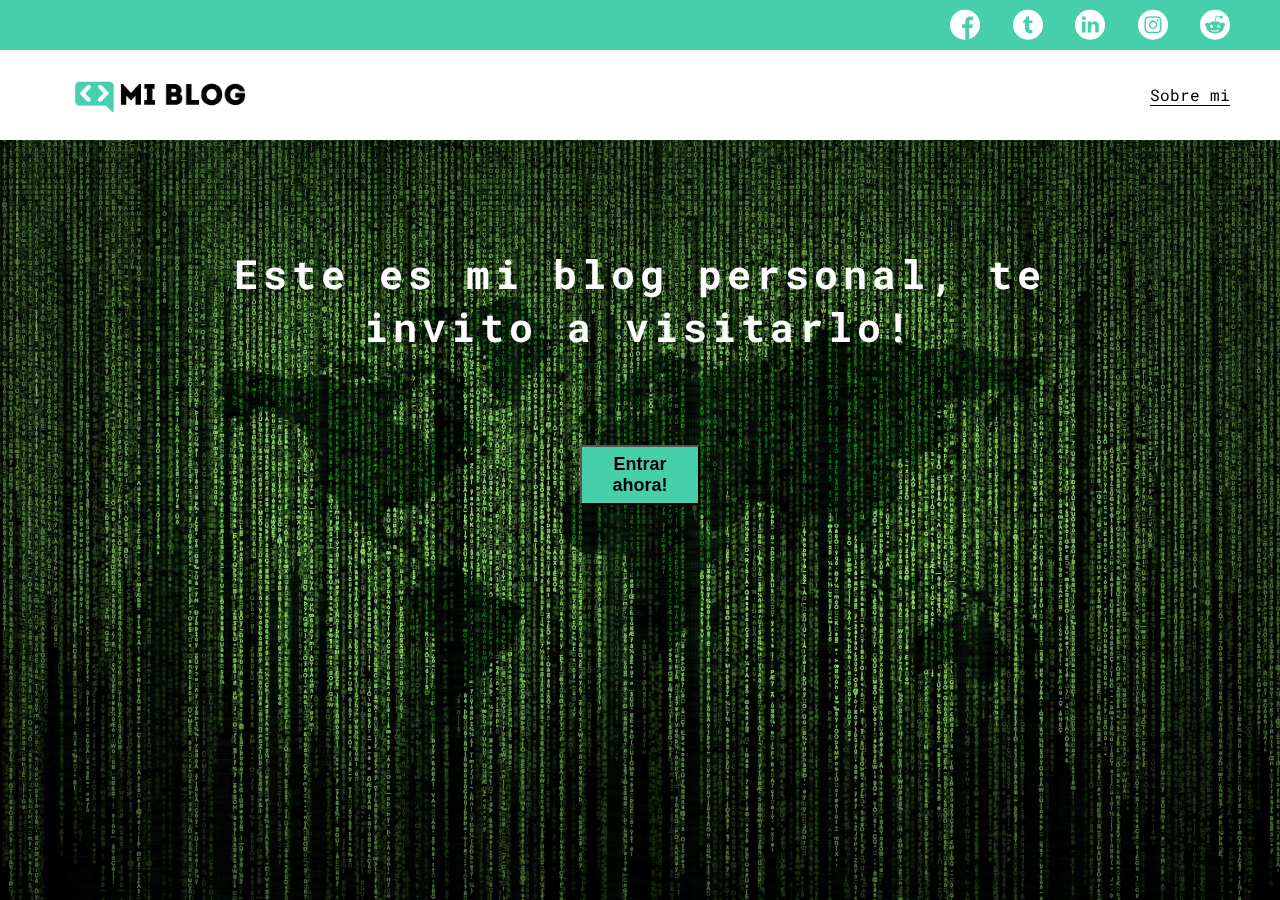
<file: index.html>
<!DOCTYPE html>
<html lang="en">
    <head>
        <meta charset="UTF-8" />
        <meta http-equiv="X-UA-Compatible" content="IE=edge" />
        <meta name="viewport" content="width=device-width, initial-scale=1.0" />
        <link rel="stylesheet" href="./css/styles.css" />
        <link rel="stylesheet" href="./css/font/flaticon.css" />
        <link rel="stylesheet" href="./css/media-queries.css" />
        <title>Mi Blog</title>
    </head>
    <body class="home-body">
        <header>
            <section class="header-icons-container">
                <div class="icons">
                    <a
                        href="https://www.facebook.com/carlitos.suppo/"
                        target="_blank"
                        ><span class="flaticon-001-facebook"></span
                    ></a>
                    <a href="https://twitter.com/chinosuppo" target="_blank"
                        ><span class="flaticon-002-twitter"></span
                    ></a>
                    <a
                        href="https://www.linkedin.com/in/carlos-suppo/"
                        target="_blank"
                        ><span class="flaticon-010-linkedin"></span
                    ></a>
                    <a href="https://www.instagram.com/chino.suppo/" target="_blank"
                        ><span class="flaticon-011-instagram"></span
                    ></a>
                    <a href="https://www.reddit.com/user/Suppo10" target="_blank"
                        ><span class="flaticon-015-reddit"></span
                    ></a>
                </div>
            </section>
            <nav>
                <section class="nav-logo-container">
                    <a href=""
                        ><img src="./assets/img/Logo-negro.png" alt="logo"
                    /></a>
                </section>
                <section class="profile-link">
                    <a href="perfil.html">Sobre mi</a>
                </section>
            </nav>
        </header>

        <main class="home-main">
            <section>
                <h1 class="home-main-text">
                    Este es mi blog personal, te invito a visitarlo!
                </h1>
                <button class="home-main-button">
                    <a href="blogs.html">Entrar ahora!</a>
                </button>
            </section>
        </main>
    </body>
</html>
</file>
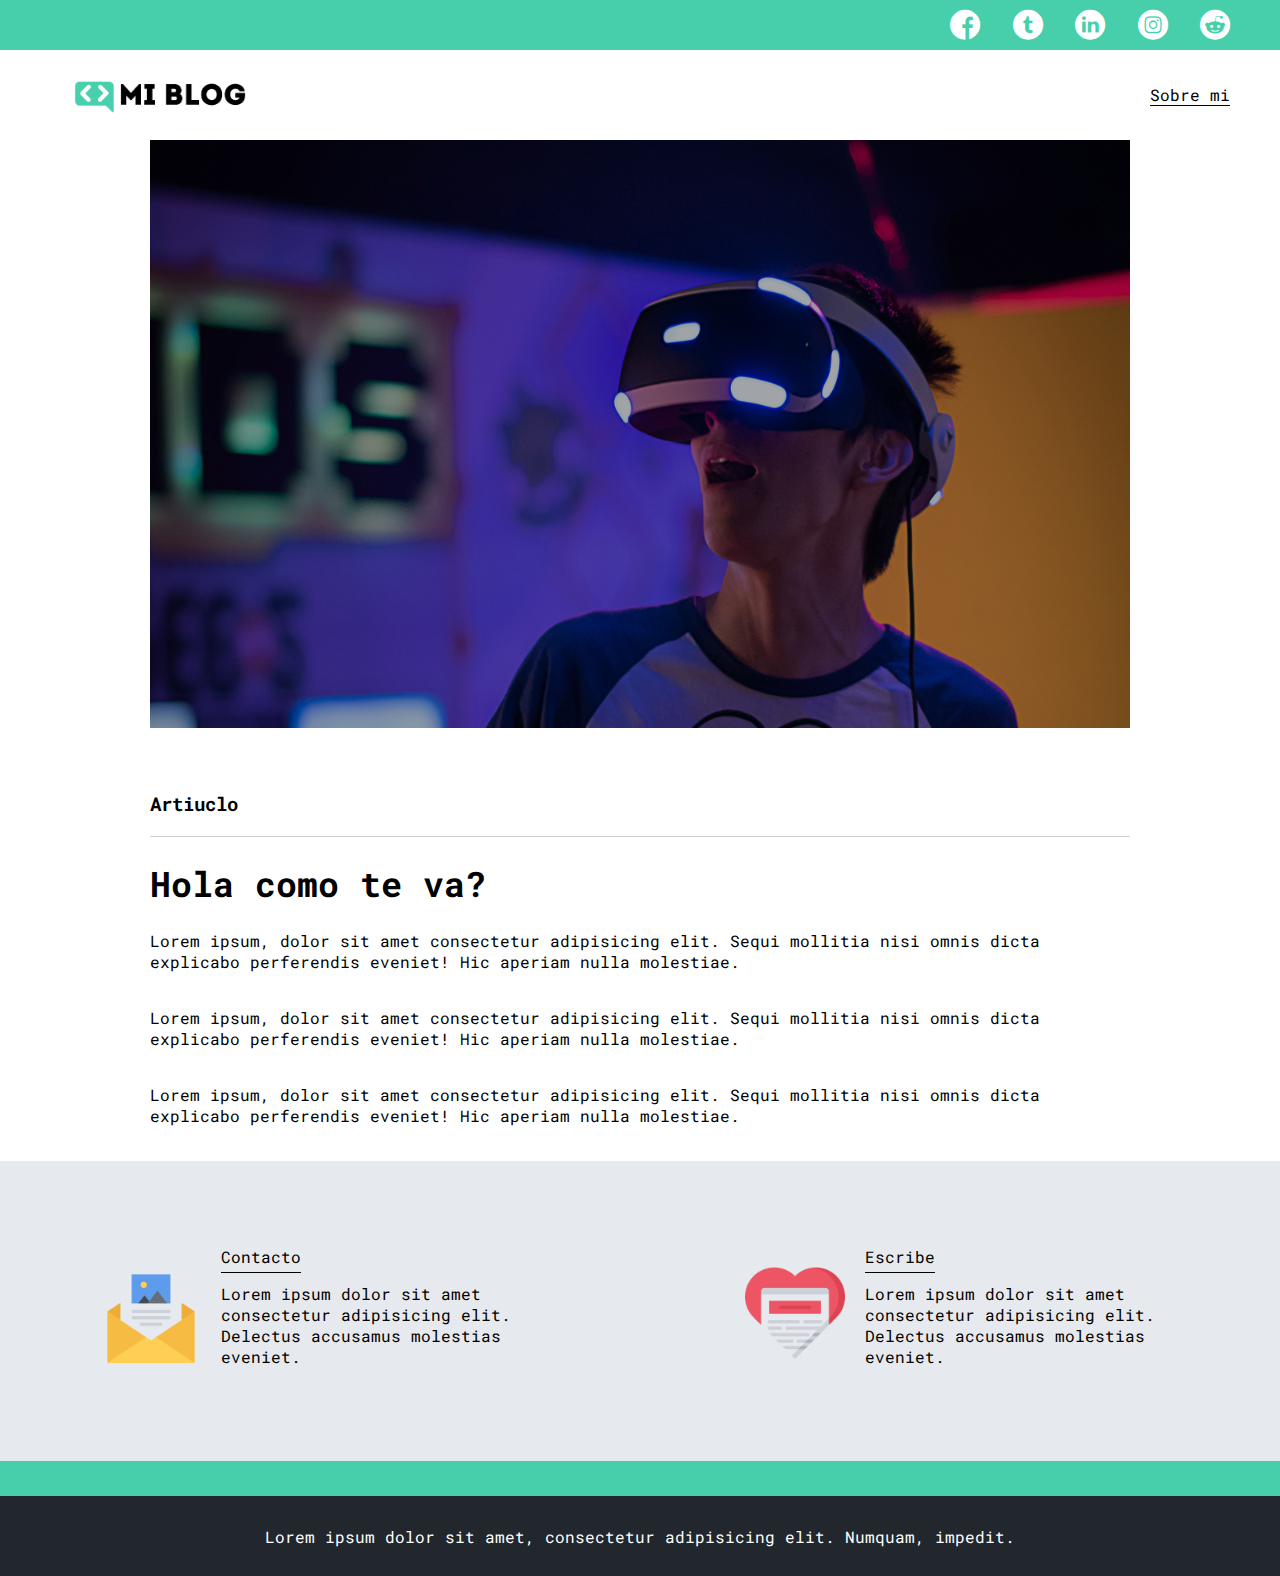
<file: blog.html>
<!DOCTYPE html>
<html lang="en">
    <head>
        <meta charset="UTF-8" />
        <meta http-equiv="X-UA-Compatible" content="IE=edge" />
        <meta name="viewport" content="width=device-width, initial-scale=1.0" />
        <link rel="stylesheet" href="./css/styles.css" />
        <link rel="stylesheet" href="./css/font/flaticon.css" />
        <link rel="stylesheet" href="./css/media-queries.css" />
        <title>Mi Blog</title>
    </head>
    <body>
        <header>
            <section class="header-icons-container">
                <div class="icons">
                    <a
                        href="https://www.facebook.com/carlitos.suppo/"
                        target="_blank"
                        ><span class="flaticon-001-facebook"></span
                    ></a>
                    <a href="https://twitter.com/chinosuppo" target="_blank"
                        ><span class="flaticon-002-twitter"></span
                    ></a>
                    <a
                        href="https://www.linkedin.com/in/carlos-suppo/"
                        target="_blank"
                        ><span class="flaticon-010-linkedin"></span
                    ></a>
                    <a href="https://www.instagram.com/chino.suppo/" target="_blank"
                        ><span class="flaticon-011-instagram"></span
                    ></a>
                    <a href="https://www.reddit.com/user/Suppo10" target="_blank"
                        ><span class="flaticon-015-reddit"></span
                    ></a>
                </div>
            </section>
            <nav>
                <section class="nav-logo-container">
                    <a href=""
                        ><img src="./assets/img/Logo-negro.png" alt="logo"
                    /></a>
                </section>
                <section class="profile-link">
                    <a href="perfil.html">Sobre mi</a>
                </section>
            </nav>
        </header>

        <main>
            <section class="blogpost-img-container grid-container">
                <img src="./assets/img/post-1.png" alt="" />
            </section>
            <section class="blogpost-main-container">
                <div class="grid-container">
                    <h3>Artiuclo</h3>
                    <article>
                        <h1>Hola como te va?</h1>
                        <p>
                            Lorem ipsum, dolor sit amet consectetur adipisicing elit.
                            Sequi mollitia nisi omnis dicta explicabo perferendis
                            eveniet! Hic aperiam nulla molestiae.
                        </p>
                        <p>
                            Lorem ipsum, dolor sit amet consectetur adipisicing elit.
                            Sequi mollitia nisi omnis dicta explicabo perferendis
                            eveniet! Hic aperiam nulla molestiae.
                        </p>
                        <p>
                            Lorem ipsum, dolor sit amet consectetur adipisicing elit.
                            Sequi mollitia nisi omnis dicta explicabo perferendis
                            eveniet! Hic aperiam nulla molestiae.
                        </p>
                    </article>
                </div>
            </section>
            <section class="contact-main-container">
                <div>
                    <img src="./assets/img/013-newsletter.png" alt="" />
                    <div class="contact-left">
                        <a href="">Contacto</a>
                        <p>
                            Lorem ipsum dolor sit amet consectetur adipisicing elit.
                            Delectus accusamus molestias eveniet.
                        </p>
                    </div>
                </div>
                <div>
                    <img src="./assets/img/006-like.png" alt="" />
                    <div class="contact-right">
                        <a href="">Escribe</a>
                        <p>
                            Lorem ipsum dolor sit amet consectetur adipisicing elit.
                            Delectus accusamus molestias eveniet.
                        </p>
                    </div>
                </div>
            </section>
        </main>

        <footer>
            <p>
                Lorem ipsum dolor sit amet, consectetur adipisicing elit. Numquam,
                impedit.
            </p>
        </footer>
    </body>
</html>
</file>
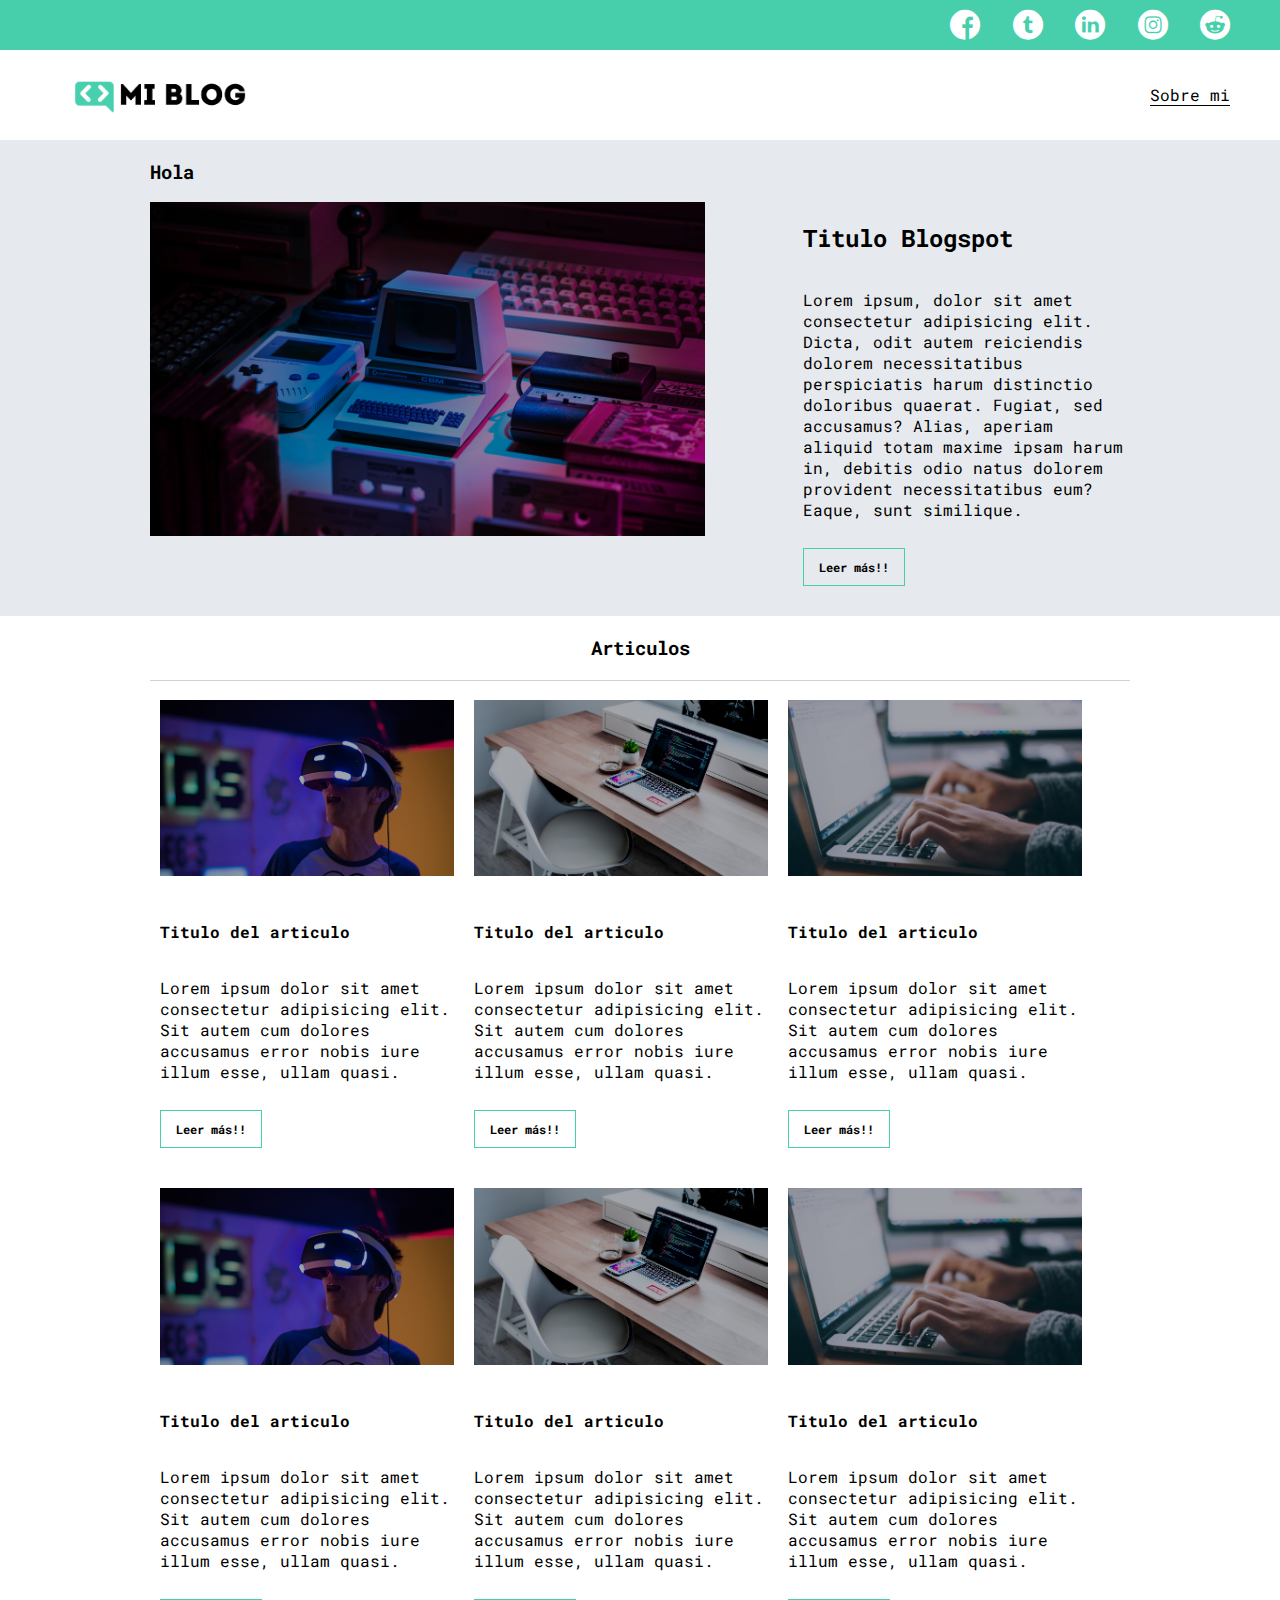
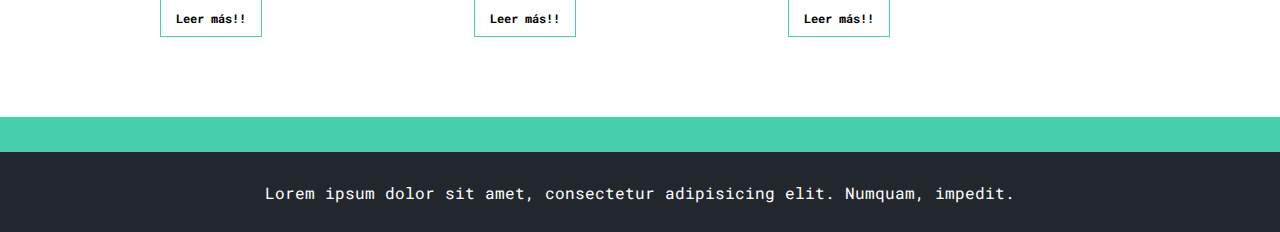
<file: blogs.html>
<!DOCTYPE html>
<html lang="en">
    <head>
        <meta charset="UTF-8" />
        <meta http-equiv="X-UA-Compatible" content="IE=edge" />
        <meta name="viewport" content="width=device-width, initial-scale=1.0" />
        <link rel="stylesheet" href="./css/styles.css" />
        <link rel="stylesheet" href="./css/font/flaticon.css" />
        <link rel="stylesheet" href="./css/media-queries.css" />
        <title>Mi Blog</title>
    </head>
    <body>
        <header>
            <section class="header-icons-container">
                <div class="icons">
                    <a
                        href="https://www.facebook.com/carlitos.suppo/"
                        target="_blank"
                        ><span class="flaticon-001-facebook"></span
                    ></a>
                    <a href="https://twitter.com/chinosuppo" target="_blank"
                        ><span class="flaticon-002-twitter"></span
                    ></a>
                    <a
                        href="https://www.linkedin.com/in/carlos-suppo/"
                        target="_blank"
                        ><span class="flaticon-010-linkedin"></span
                    ></a>
                    <a href="https://www.instagram.com/chino.suppo/" target="_blank"
                        ><span class="flaticon-011-instagram"></span
                    ></a>
                    <a href="https://www.reddit.com/user/Suppo10" target="_blank"
                        ><span class="flaticon-015-reddit"></span
                    ></a>
                </div>
            </section>
            <nav>
                <section class="nav-logo-container">
                    <a href=""
                        ><img src="./assets/img/Logo-negro.png" alt="logo"
                    /></a>
                </section>
                <section class="profile-link">
                    <a href="perfil.html">Sobre mi</a>
                </section>
            </nav>
        </header>

        <main class="blogs-main">
            <section class="blogs-news-container">
                <div class="blogs-main-new grid-container">
                    <h3>Hola</h3>
                    <div class="blogs-news-img-container">
                        <img src="./assets/img/main-news-img.png" alt="" />
                    </div>
                    <div class="blogs-news-info-container">
                        <h2>Titulo Blogspot</h2>
                        <p>
                            Lorem ipsum, dolor sit amet consectetur adipisicing elit.
                            Dicta, odit autem reiciendis dolorem necessitatibus
                            perspiciatis harum distinctio doloribus quaerat. Fugiat,
                            sed accusamus? Alias, aperiam aliquid totam maxime ipsam
                            harum in, debitis odio natus dolorem provident
                            necessitatibus eum? Eaque, sunt similique.
                        </p>
                        <a href="" class="blogs-button">Leer más!!</a>
                    </div>
                </div>
            </section>
            <section class="blogs-posts-container">
                <div class="grid-container">
                    <h3>Articulos</h3>
                    <article class="post-container">
                        <img src="./assets/img/post-1.png" alt="" />
                        <h4>Titulo del articulo</h4>
                        <p>
                            Lorem ipsum dolor sit amet consectetur adipisicing elit.
                            Sit autem cum dolores accusamus error nobis iure illum
                            esse, ullam quasi.
                        </p>
                        <a href="" class="blogs-button">Leer más!!</a>
                    </article>

                    <article class="post-container">
                        <img src="./assets/img/post-2.png" alt="" />
                        <h4>Titulo del articulo</h4>
                        <p>
                            Lorem ipsum dolor sit amet consectetur adipisicing elit.
                            Sit autem cum dolores accusamus error nobis iure illum
                            esse, ullam quasi.
                        </p>
                        <a href="" class="blogs-button">Leer más!!</a>
                    </article>

                    <article class="post-container">
                        <img src="./assets/img/post-3.png" alt="" />
                        <h4>Titulo del articulo</h4>
                        <p>
                            Lorem ipsum dolor sit amet consectetur adipisicing elit.
                            Sit autem cum dolores accusamus error nobis iure illum
                            esse, ullam quasi.
                        </p>
                        <a href="" class="blogs-button">Leer más!!</a>
                    </article>

                    <article class="post-container">
                        <img src="./assets/img/post-1.png" alt="" />
                        <h4>Titulo del articulo</h4>
                        <p>
                            Lorem ipsum dolor sit amet consectetur adipisicing elit.
                            Sit autem cum dolores accusamus error nobis iure illum
                            esse, ullam quasi.
                        </p>
                        <a href="" class="blogs-button">Leer más!!</a>
                    </article>

                    <article class="post-container">
                        <img src="./assets/img/post-2.png" alt="" />
                        <h4>Titulo del articulo</h4>
                        <p>
                            Lorem ipsum dolor sit amet consectetur adipisicing elit.
                            Sit autem cum dolores accusamus error nobis iure illum
                            esse, ullam quasi.
                        </p>
                        <a href="" class="blogs-button">Leer más!!</a>
                    </article>

                    <article class="post-container">
                        <img src="./assets/img/post-3.png" alt="" />
                        <h4>Titulo del articulo</h4>
                        <p>
                            Lorem ipsum dolor sit amet consectetur adipisicing elit.
                            Sit autem cum dolores accusamus error nobis iure illum
                            esse, ullam quasi.
                        </p>
                        <a href="" class="blogs-button">Leer más!!</a>
                    </article>
                </div>
            </section>
        </main>

        <footer>
            <p>
                Lorem ipsum dolor sit amet, consectetur adipisicing elit. Numquam,
                impedit.
            </p>
        </footer>
    </body>
</html>
</file>
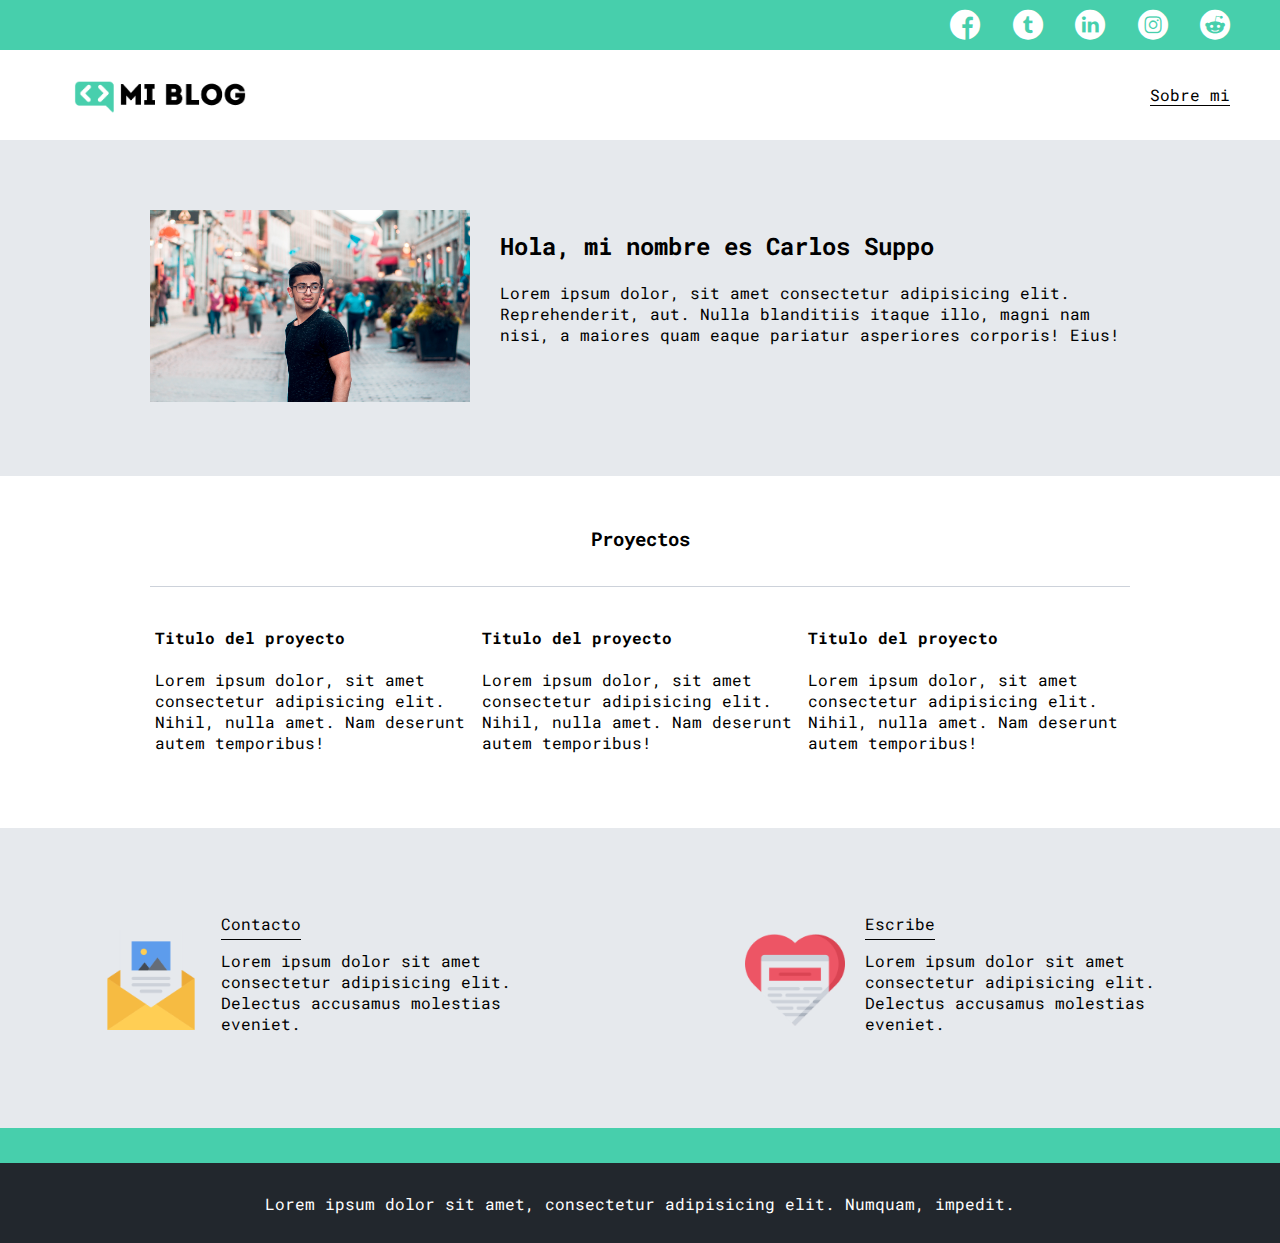
<file: perfil.html>
<!DOCTYPE html>
<html lang="en">
    <head>
        <meta charset="UTF-8" />
        <meta http-equiv="X-UA-Compatible" content="IE=edge" />
        <meta name="viewport" content="width=device-width, initial-scale=1.0" />
        <link rel="stylesheet" href="./css/styles.css" />
        <link rel="stylesheet" href="./css/font/flaticon.css" />
        <link rel="stylesheet" href="./css/media-queries.css" />
        <title>Mi Blog</title>
    </head>
    <body>
        <header>
            <section class="header-icons-container">
                <div class="icons">
                    <a
                        href="https://www.facebook.com/carlitos.suppo/"
                        target="_blank"
                        ><span class="flaticon-001-facebook"></span
                    ></a>
                    <a href="https://twitter.com/chinosuppo" target="_blank"
                        ><span class="flaticon-002-twitter"></span
                    ></a>
                    <a
                        href="https://www.linkedin.com/in/carlos-suppo/"
                        target="_blank"
                        ><span class="flaticon-010-linkedin"></span
                    ></a>
                    <a href="https://www.instagram.com/chino.suppo/" target="_blank"
                        ><span class="flaticon-011-instagram"></span
                    ></a>
                    <a href="https://www.reddit.com/user/Suppo10" target="_blank"
                        ><span class="flaticon-015-reddit"></span
                    ></a>
                </div>
            </section>
            <nav>
                <section class="nav-logo-container">
                    <a href=""
                        ><img src="./assets/img/Logo-negro.png" alt="logo"
                    /></a>
                </section>
                <section class="profile-link">
                    <a href="perfil.html">Sobre mi</a>
                </section>
            </nav>
        </header>

        <main>
            <section class="profile-main-container">
                <div class="grid-container profile-container">
                    <div>
                        <img src="./assets/img/profile-pic.jpg" alt="" />
                    </div>
                    <div>
                        <h2>Hola, mi nombre es Carlos Suppo</h2>
                        <p>
                            Lorem ipsum dolor, sit amet consectetur adipisicing elit.
                            Reprehenderit, aut. Nulla blanditiis itaque illo, magni
                            nam nisi, a maiores quam eaque pariatur asperiores
                            corporis! Eius!
                        </p>
                    </div>
                </div>
            </section>
            <section class="profile-main-proyects">
                <div class="grid-container">
                    <h3>Proyectos</h3>
                    <div class="proyects-main-container">
                        <article class="proyects-container">
                            <h4>Titulo del proyecto</h4>
                            <p>
                                Lorem ipsum dolor, sit amet consectetur adipisicing
                                elit. Nihil, nulla amet. Nam deserunt autem
                                temporibus!
                            </p>
                        </article>
                        <article class="proyects-container">
                            <h4>Titulo del proyecto</h4>
                            <p>
                                Lorem ipsum dolor, sit amet consectetur adipisicing
                                elit. Nihil, nulla amet. Nam deserunt autem
                                temporibus!
                            </p>
                        </article>
                        <article class="proyects-container">
                            <h4>Titulo del proyecto</h4>
                            <p>
                                Lorem ipsum dolor, sit amet consectetur adipisicing
                                elit. Nihil, nulla amet. Nam deserunt autem
                                temporibus!
                            </p>
                        </article>
                    </div>
                </div>
            </section>
            <section class="contact-main-container">
                <div>
                    <img src="./assets/img/013-newsletter.png" alt="" />
                    <div class="contact-left">
                        <a href="">Contacto</a>
                        <p>
                            Lorem ipsum dolor sit amet consectetur adipisicing elit.
                            Delectus accusamus molestias eveniet.
                        </p>
                    </div>
                </div>
                <div>
                    <img src="./assets/img/006-like.png" alt="" />
                    <div class="contact-right">
                        <a href="">Escribe</a>
                        <p>
                            Lorem ipsum dolor sit amet consectetur adipisicing elit.
                            Delectus accusamus molestias eveniet.
                        </p>
                    </div>
                </div>
            </section>
        </main>

        <footer>
            <p>
                Lorem ipsum dolor sit amet, consectetur adipisicing elit. Numquam,
                impedit.
            </p>
        </footer>
    </body>
</html>
</file>
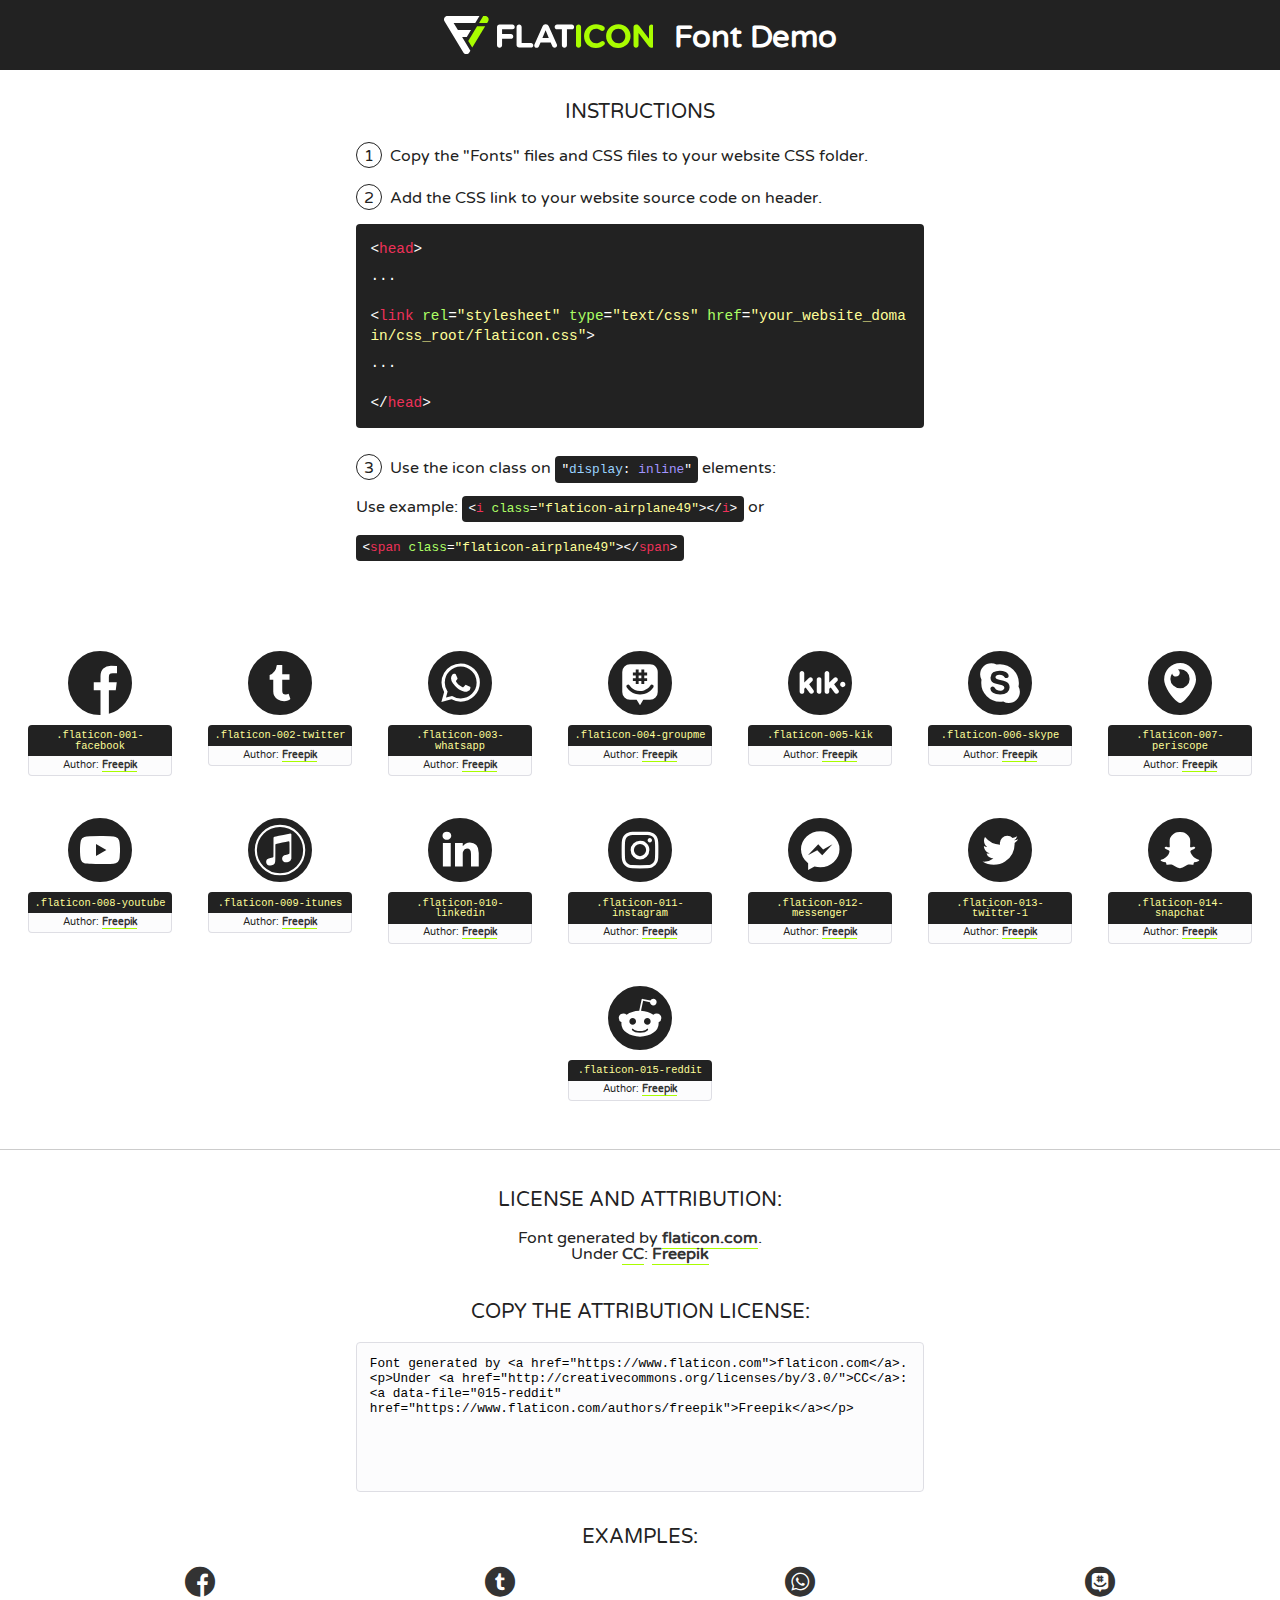
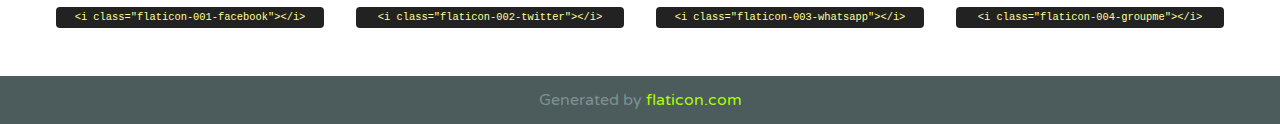
<file: css/font/flaticon.html>
<!DOCTYPE html>
<!--
  Flaticon icon font: Flaticon
  Creation date: 20/12/2018 09:27
-->
<html>
<!DOCTYPE html>
<html>

<head>
    <title>Flaticon WebFont</title>
    <link href="http://fonts.googleapis.com/css?family=Varela+Round" rel="stylesheet" type="text/css" />
    <link rel="stylesheet" type="text/css" href="flaticon.css">
    <meta charset="UTF-8">
    <style>
    html, body, div, span, applet, object, iframe,
    h1, h2, h3, h4, h5, h6, p, blockquote, pre,
    a, abbr, acronym, address, big, cite, code,
    del, dfn, em, img, ins, kbd, q, s, samp,
    small, strike, strong, sub, sup, tt, var,
    b, u, i, center,
    dl, dt, dd, ol, ul, li,
    fieldset, form, label, legend,
    table, caption, tbody, tfoot, thead, tr, th, td,
    article, aside, canvas, details, embed, 
    figure, figcaption, footer, header, hgroup, 
    menu, nav, output, ruby, section, summary,
    time, mark, audio, video {
        margin: 0;
        padding: 0;
        border: 0;
        font-size: 100%;
        font: inherit;
        vertical-align: baseline;
    }
    /* HTML5 display-role reset for older browsers */
    article, aside, details, figcaption, figure, 
    footer, header, hgroup, menu, nav, section {
        display: block;
    }
    body {
        line-height: 1;
    }
    ol, ul {
        list-style: none;
    }
    blockquote, q {
        quotes: none;
    }
    blockquote:before, blockquote:after,
    q:before, q:after {
        content: '';
        content: none;
    }
    table {
        border-collapse: collapse;
        border-spacing: 0;
    }
    body {
        font-family: 'Varela Round', Helvetica, Arial, sans-serif;
        font-size: 16px;
        color: #222;
    }
    a {
        color: #333;
        border-bottom: 1px solid #a9fd00;
        font-weight: bold;
        text-decoration: none;
    }
    * {
        -moz-box-sizing: border-box;
        -webkit-box-sizing: border-box;
        box-sizing: border-box;
        margin: 0;
        padding: 0;
    }
    [class^="flaticon-"]:before, [class*=" flaticon-"]:before, [class^="flaticon-"]:after, [class*=" flaticon-"]:after {
        font-family: Flaticon;
        font-size: 30px;
        font-style: normal;
        margin-left: 20px;
        color: #333;
    }
    .wrapper {
        max-width: 600px;
        margin: auto;
        padding: 0 1em;
    }
    .title {
        font-size: 1.25em;
        text-align: center;
        margin-bottom: 1em;
        text-transform: uppercase;
    }
    header {
        text-align: center;
        background-color: #222;
        color: #fff;
        padding: 1em;
    }
    header .logo {
        width: 210px;
        height: 38px;
        display: inline-block;
        vertical-align: middle;
        margin-right: 1em;
        border: none;
    }
    header strong {
        font-size: 1.95em;
        font-weight: bold;
        vertical-align: middle;
        margin-top: 5px;
        display: inline-block;
    }
    .demo {
        margin: 2em auto;
        line-height: 1.25em;
    }
    .demo ul li {
        margin-bottom: 1em;
    }
    .demo ul li .num {
        color: #222;
        border-radius: 20px;
        display: inline-block;
        width: 26px;
        padding: 3px;
        height: 26px;
        text-align: center;
        margin-right: 0.5em;
        border: 1px solid #222;
    }
    .demo ul li code {
        background-color: #222;
        border-radius: 4px;
        padding: 0.25em 0.5em;
        display: inline-block;
        color: #fff;
        font-family: Consolas,Monaco,Lucida Console,Liberation Mono,DejaVu Sans Mono,Bitstream Vera Sans Mono,Courier New, monospace;
        font-weight: lighter;
        margin-top: 1em;
        font-size: 0.8em;
        word-break: break-all;
    }
    .demo ul li code.big {
        padding: 1em;
        font-size: 0.9em;
    }
    .demo ul li code .red {
        color: #EF3159;
    }
    .demo ul li code .green {
        color: #ACFF65;
    }
    .demo ul li code .yellow {
        color: #FFFF99;
    }
    .demo ul li code .blue {
        color: #99D3FF;
    }
    .demo ul li code .purple {
        color: #A295FF;
    }
    .demo ul li code .dots {
        margin-top: 0.5em;
        display: block;
    }
    #glyphs {
        border-bottom: 1px solid #ccc;
        padding: 2em 0;
        text-align: center;
    }
    .glyph {
        display: inline-block;
        width: 9em;
        margin: 1em;
        text-align: center;
        vertical-align: top;
        background: #FFF;
    }
    .glyph .glyph-icon {
        padding: 10px;
        display: block;
        font-family:"Flaticon";
        font-size: 64px;
        line-height: 1;
    }
    .glyph .glyph-icon:before {
        font-size: 64px;
        color: #222;
        margin-left: 0;
    }
    .class-name {
        font-size: 0.65em;
        background-color: #222;
        color: #fff;
        border-radius: 4px 4px 0 0;
        padding: 0.5em;
        color: #FFFF99;
        font-family: Consolas,Monaco,Lucida Console,Liberation Mono,DejaVu Sans Mono,Bitstream Vera Sans Mono,Courier New, monospace;
    }
    .author-name {
        font-size: 0.6em;
        background-color: #fcfcfd;
        border: 1px solid #DEDEE4;
        border-top: 0;
        border-radius: 0 0 4px 4px;
        padding: 0.5em;
    }
    .class-name:last-child {
        font-size: 10px;
        color:#888;
    }
    .class-name:last-child a {
        font-size: 10px;
        color:#555;
    }
    .class-name:last-child a:hover {
        color:#a9fd00;
    }
    .glyph > input {
        display: block;
        width: 100px;
        margin: 5px auto;
        text-align: center;
        font-size: 12px;
        cursor: text;
    }
    .glyph > input.icon-input {
        font-family:"Flaticon";
        font-size: 16px;
        margin-bottom: 10px;
    }
    .attribution .title {
        margin-top: 2em;
    }
    .attribution textarea {
        background-color: #fcfcfd;
        padding: 1em;
        border: none;
        box-shadow: none;
        border: 1px solid #DEDEE4;
        border-radius: 4px;
        resize: none;
        width: 100%;
        height: 150px;
        font-size: 0.8em;
        font-family: Consolas,Monaco,Lucida Console,Liberation Mono,DejaVu Sans Mono,Bitstream Vera Sans Mono,Courier New, monospace;
        -webkit-appearance: none;
    }
    .iconsuse {
        margin: 2em auto;
        text-align: center;
        max-width: 1200px;
    }
    .iconsuse:after {
        content: '';
        display: table;
        clear: both;
    }
    .iconsuse .image {
        float: left;
        width: 25%;
        padding: 0 1em;
    }
    .iconsuse .image p {
        margin-bottom: 1em;
    }
    .iconsuse .image span {
        display: block;
        font-size: 0.65em;
        background-color: #222;
        color: #fff;
        border-radius: 4px;
        padding: 0.5em;
        color: #FFFF99;
        margin-top: 1em;
        font-family: Consolas,Monaco,Lucida Console,Liberation Mono,DejaVu Sans Mono,Bitstream Vera Sans Mono,Courier New, monospace;
    }
    #footer {
        text-align: center;
        background-color: #4C5B5C;
        color: #7c9192;
        padding: 1em;
    }
    #footer a {
        border: none;
        color: #a9fd00;
        font-weight: normal;
    }
    @media (max-width: 960px) {
        .iconsuse .image {
            width: 50%;
        }
    }
    @media (max-width: 560px) {
        .iconsuse .image {
            width: 100%;
        }
    }
    </style>
</head>

<body class="characters-off">

    <header>
        <a href="https://www.flaticon.com" target="_blank" class="logo">
            <svg version="1.1" xmlns="http://www.w3.org/2000/svg" xmlns:xlink="http://www.w3.org/1999/xlink" xmlns:a="http://ns.adobe.com/AdobeSVGViewerExtensions/3.0/" viewBox="0 0 560.875 102.036" enable-background="new 0 0 560.875 102.036" xml:space="preserve">
                <defs>
                </defs>
                <g>
                    <g class="letters">
                        <path fill="#ffffff" d="M141.596,29.675c0-3.777,2.985-6.767,6.764-6.767h34.438c3.426,0,6.15,2.728,6.15,6.15
                        c0,3.43-2.724,6.149-6.15,6.149h-27.674v13.091h23.719c3.429,0,6.151,2.724,6.151,6.15c0,3.43-2.723,6.149-6.151,6.149h-23.719
                        v17.574c0,3.773-2.986,6.761-6.764,6.761c-3.779,0-6.764-2.989-6.764-6.761V29.675z"></path>
                        <path fill="#ffffff" d="M193.844,29.149c0-3.781,2.985-6.767,6.764-6.767c3.776,0,6.763,2.985,6.763,6.767v42.957h25.039
                        c3.426,0,6.149,2.726,6.149,6.153c0,3.425-2.723,6.15-6.149,6.15h-31.802c-3.779,0-6.764-2.986-6.764-6.768V29.149z"></path>
                        <path fill="#ffffff" d="M241.891,75.71l21.438-48.407c1.492-3.341,4.215-5.357,7.906-5.357h0.792
                        c3.686,0,6.323,2.017,7.815,5.357l21.439,48.407c0.436,0.967,0.701,1.845,0.701,2.723c0,3.602-2.809,6.501-6.414,6.501
                        c-3.161,0-5.269-1.845-6.499-4.655l-4.132-9.661h-27.059l-4.301,10.102c-1.144,2.631-3.426,4.214-6.237,4.214
                        c-3.517,0-6.24-2.81-6.24-6.325C241.1,77.64,241.451,76.677,241.891,75.71z M279.932,58.666l-8.521-20.297l-8.526,20.297H279.932
                        z"></path>
                        <path fill="#ffffff" d="M314.864,35.387H301.86c-3.429,0-6.239-2.813-6.239-6.238c0-3.429,2.811-6.24,6.239-6.24h39.533
                        c3.426,0,6.237,2.811,6.237,6.24c0,3.425-2.811,6.238-6.237,6.238h-13.001v42.785c0,3.773-2.99,6.761-6.764,6.761
                        c-3.779,0-6.764-2.989-6.764-6.761V35.387z"></path>
                        <path fill="#A9FD00" d="M352.615,29.149c0-3.781,2.985-6.767,6.767-6.767c3.774,0,6.761,2.985,6.761,6.767v49.024
                        c0,3.773-2.987,6.761-6.761,6.761c-3.781,0-6.767-2.989-6.767-6.761V29.149z"></path>
                        <path fill="#A9FD00" d="M374.132,53.836v-0.179c0-17.481,13.178-31.801,32.065-31.801c9.22,0,15.459,2.458,20.557,6.238
                        c1.402,1.054,2.637,2.985,2.637,5.357c0,3.692-2.985,6.59-6.681,6.59c-1.845,0-3.071-0.702-4.044-1.319
                        c-3.776-2.813-7.729-4.393-12.562-4.393c-10.364,0-17.831,8.611-17.831,19.154v0.173c0,10.542,7.291,19.329,17.831,19.329
                        c5.715,0,9.492-1.756,13.359-4.834c1.049-0.874,2.458-1.491,4.039-1.491c3.429,0,6.325,2.813,6.325,6.236
                        c0,2.106-1.056,3.78-2.282,4.834c-5.539,4.834-12.036,7.733-21.878,7.733C387.572,85.464,374.132,71.493,374.132,53.836z"></path>
                        <path fill="#A9FD00" d="M433.009,53.836v-0.179c0-17.481,13.79-31.801,32.766-31.801c18.981,0,32.592,14.143,32.592,31.628v0.173
                        c0,17.483-13.785,31.807-32.769,31.807C446.625,85.464,433.009,71.32,433.009,53.836z M484.224,53.836v-0.179
                        c0-10.539-7.725-19.326-18.626-19.326c-10.893,0-18.449,8.611-18.449,19.154v0.173c0,10.542,7.73,19.329,18.626,19.329
                        C476.676,72.986,484.224,64.378,484.224,53.836z"></path>
                        <path fill="#A9FD00" d="M506.233,29.321c0-3.774,2.99-6.763,6.767-6.763h1.401c3.252,0,5.183,1.583,7.029,3.953l26.093,34.265
                        V29.059c0-3.692,2.99-6.677,6.681-6.677c3.683,0,6.671,2.985,6.671,6.677v48.934c0,3.78-2.987,6.765-6.764,6.765h-0.436
                        c-3.257,0-5.188-1.581-7.034-3.953l-27.056-35.492v32.944c0,3.687-2.985,6.676-6.678,6.676c-3.683,0-6.673-2.989-6.673-6.676
                        V29.321z"></path>
                    </g>
                    <g class="insignia">
                        <path fill="#ffffff" d="M48.372,56.137h12.517l11.156-18.537H37.186L25.688,18.539h57.825L94.668,0H9.271
                        C5.925,0,2.842,1.801,1.198,4.716c-1.644,2.907-1.593,6.482,0.134,9.343l50.38,83.501c1.678,2.781,4.689,4.476,7.938,4.476
                        c3.246,0,6.257-1.695,7.935-4.476l2.898-4.804L48.372,56.137z"></path>
                        <g class="i">
                            <path fill="#A9FD00" d="M93.575,18.539h0.031v0.004l21.652,0.004l2.705-4.488c1.727-2.861,1.778-6.436,0.133-9.343
                            C116.454,1.801,113.371,0,110.026,0h-5.294L93.575,18.539z"></path>
                            <polygon fill="#A9FD00" points="88.291,27.356 64.725,66.486 75.519,84.404 109.942,27.356"></polygon>
                        </g>
                    </g>
                </g>
            </svg>
        </a>
        <strong>Font Demo</strong>
    </header>


    <section class="demo wrapper">

        <p class="title">Instructions</p>

        <ul>
            <li>
                <span class="num">1</span>Copy the "Fonts" files and CSS files to your website CSS folder.
            </li>
            <li>
                <span class="num">2</span>Add the CSS link to your website source code on header.
                <code class="big">
                    &lt;<span class="red">head</span>&gt;
                    <br/><span class="dots">...</span>
                    <br/>&lt;<span class="red">link</span> <span class="green">rel</span>=<span class="yellow">"stylesheet"</span> <span class="green">type</span>=<span class="yellow">"text/css"</span> <span class="green">href</span>=<span class="yellow">"your_website_domain/css_root/flaticon.css"</span>&gt;
                    <br/><span class="dots">...</span>
                    <br/>&lt;/<span class="red">head</span>&gt;
                </code>
            </li>

            <li>
                <p>
                    <span class="num">3</span>Use the icon class on <code>"<span class="blue">display</span>:<span class="purple"> inline</span>"</code> elements:
                    <br />
                    Use example: <code>&lt;<span class="red">i</span> <span class="green">class</span>=<span class="yellow">&quot;flaticon-airplane49&quot;</span>&gt;&lt;/<span class="red">i</span>&gt;</code> or <code>&lt;<span class="red">span</span> <span class="green">class</span>=<span class="yellow">&quot;flaticon-airplane49&quot;</span>&gt;&lt;/<span class="red">span</span>&gt;</code>
            </li>
        </ul>

    </section>




   <section id="glyphs">          
    
      
        <div class="glyph"><div class="glyph-icon flaticon-001-facebook"></div>
            <div class="class-name">.flaticon-001-facebook</div>
            <div class="author-name">Author: <a data-file="001-facebook" href="https://www.flaticon.com/authors/freepik">Freepik</a> </div> 
        </div>        
        
        <div class="glyph"><div class="glyph-icon flaticon-002-twitter"></div>
            <div class="class-name">.flaticon-002-twitter</div>
            <div class="author-name">Author: <a data-file="002-twitter" href="https://www.flaticon.com/authors/freepik">Freepik</a> </div> 
        </div>        
        
        <div class="glyph"><div class="glyph-icon flaticon-003-whatsapp"></div>
            <div class="class-name">.flaticon-003-whatsapp</div>
            <div class="author-name">Author: <a data-file="003-whatsapp" href="https://www.flaticon.com/authors/freepik">Freepik</a> </div> 
        </div>        
        
        <div class="glyph"><div class="glyph-icon flaticon-004-groupme"></div>
            <div class="class-name">.flaticon-004-groupme</div>
            <div class="author-name">Author: <a data-file="004-groupme" href="https://www.flaticon.com/authors/freepik">Freepik</a> </div> 
        </div>        
        
        <div class="glyph"><div class="glyph-icon flaticon-005-kik"></div>
            <div class="class-name">.flaticon-005-kik</div>
            <div class="author-name">Author: <a data-file="005-kik" href="https://www.flaticon.com/authors/freepik">Freepik</a> </div> 
        </div>        
        
        <div class="glyph"><div class="glyph-icon flaticon-006-skype"></div>
            <div class="class-name">.flaticon-006-skype</div>
            <div class="author-name">Author: <a data-file="006-skype" href="https://www.flaticon.com/authors/freepik">Freepik</a> </div> 
        </div>        
        
        <div class="glyph"><div class="glyph-icon flaticon-007-periscope"></div>
            <div class="class-name">.flaticon-007-periscope</div>
            <div class="author-name">Author: <a data-file="007-periscope" href="https://www.flaticon.com/authors/freepik">Freepik</a> </div> 
        </div>        
        
        <div class="glyph"><div class="glyph-icon flaticon-008-youtube"></div>
            <div class="class-name">.flaticon-008-youtube</div>
            <div class="author-name">Author: <a data-file="008-youtube" href="https://www.flaticon.com/authors/freepik">Freepik</a> </div> 
        </div>        
        
        <div class="glyph"><div class="glyph-icon flaticon-009-itunes"></div>
            <div class="class-name">.flaticon-009-itunes</div>
            <div class="author-name">Author: <a data-file="009-itunes" href="https://www.flaticon.com/authors/freepik">Freepik</a> </div> 
        </div>        
        
        <div class="glyph"><div class="glyph-icon flaticon-010-linkedin"></div>
            <div class="class-name">.flaticon-010-linkedin</div>
            <div class="author-name">Author: <a data-file="010-linkedin" href="https://www.flaticon.com/authors/freepik">Freepik</a> </div> 
        </div>        
        
        <div class="glyph"><div class="glyph-icon flaticon-011-instagram"></div>
            <div class="class-name">.flaticon-011-instagram</div>
            <div class="author-name">Author: <a data-file="011-instagram" href="https://www.flaticon.com/authors/freepik">Freepik</a> </div> 
        </div>        
        
        <div class="glyph"><div class="glyph-icon flaticon-012-messenger"></div>
            <div class="class-name">.flaticon-012-messenger</div>
            <div class="author-name">Author: <a data-file="012-messenger" href="https://www.flaticon.com/authors/freepik">Freepik</a> </div> 
        </div>        
        
        <div class="glyph"><div class="glyph-icon flaticon-013-twitter-1"></div>
            <div class="class-name">.flaticon-013-twitter-1</div>
            <div class="author-name">Author: <a data-file="013-twitter-1" href="https://www.flaticon.com/authors/freepik">Freepik</a> </div> 
        </div>        
        
        <div class="glyph"><div class="glyph-icon flaticon-014-snapchat"></div>
            <div class="class-name">.flaticon-014-snapchat</div>
            <div class="author-name">Author: <a data-file="014-snapchat" href="https://www.flaticon.com/authors/freepik">Freepik</a> </div> 
        </div>        
        
        <div class="glyph"><div class="glyph-icon flaticon-015-reddit"></div>
            <div class="class-name">.flaticon-015-reddit</div>
            <div class="author-name">Author: <a data-file="015-reddit" href="https://www.flaticon.com/authors/freepik">Freepik</a> </div> 
        </div>        
        

    </section>



    <section class="attribution wrapper"   style="text-align:center;">

      <div class="title">License and attribution:</div><div class="attrDiv">Font generated by <a href="https://www.flaticon.com">flaticon.com</a>. <div><p>Under <a href="http://creativecommons.org/licenses/by/3.0/">CC</a>: <a data-file="015-reddit" href="https://www.flaticon.com/authors/freepik">Freepik</a></p>  </div>
      </div>
      <div class="title">Copy the Attribution License:</div>

    <textarea onclick="this.focus();this.select();">Font generated by &lt;a href=&quot;https://www.flaticon.com&quot;&gt;flaticon.com&lt;/a&gt;. <p>Under <a href="http://creativecommons.org/licenses/by/3.0/">CC</a>: <a data-file="015-reddit" href="https://www.flaticon.com/authors/freepik">Freepik</a></p>  
     </textarea>

    </section>

    <section class="iconsuse">

          <div class="title">Examples:</div>            
             
            <div class="image">
                <p>
                    <i class="glyph-icon flaticon-001-facebook"></i> 
                    <span>&lt;i class=&quot;flaticon-001-facebook&quot;&gt;&lt;/i&gt;</span>
                </p>
            </div>
            
            <div class="image">
                <p>
                    <i class="glyph-icon flaticon-002-twitter"></i> 
                    <span>&lt;i class=&quot;flaticon-002-twitter&quot;&gt;&lt;/i&gt;</span>
                </p>
            </div>
            
            <div class="image">
                <p>
                    <i class="glyph-icon flaticon-003-whatsapp"></i> 
                    <span>&lt;i class=&quot;flaticon-003-whatsapp&quot;&gt;&lt;/i&gt;</span>
                </p>
            </div>
            
            <div class="image">
                <p>
                    <i class="glyph-icon flaticon-004-groupme"></i> 
                    <span>&lt;i class=&quot;flaticon-004-groupme&quot;&gt;&lt;/i&gt;</span>
                </p>
            </div>
                       
        </div>
                            
    </section>

<div id="footer">
    <div>Generated by <a href="https://www.flaticon.com">flaticon.com</a>
    </div>
</div>



</body>
</html>
</file>
<file: css/styles.css>
@import url('https://fonts.googleapis.com/css2?family=Roboto+Mono:wght@400;500;700&family=Roboto+Slab:wght@400;700&family=Roboto:wght@400;500;700;900&display=swap');

body{
    font-family: 'Roboto mono', Arial, Helvetica, sans-serif;
    margin: 0;
    padding: 0;
}

a{
    text-decoration: none;
    display: inline;
    color: black;
}

.home-body{
    position: fixed;
    top: 0;
    bottom: 0;
    left: 0;
    right: 0;
}

.grid-container{
    max-width: 980px;
    margin: auto;
}

header{
    width: 100%;
    height: 140px;
    display: grid;
    grid-template-rows: 1fr 1fr;
}

header .header-icons-container{
    width: 100%;
    height: 50px;
    display: grid;
    background-color: #47cfac;
}

header .header-icons-container .icons{
    width: 300px;
    height: auto;
    display: flex;
    justify-items: flex-end;
    align-items: center;
    justify-content: space-between;
    justify-self: end;
    margin-right: 50px;
}

header .icons span{
    color: white;
}

nav {
    display: grid;
    grid-template-columns: 1fr 1fr;
    height: 90px;
}

nav .nav-logo-container{
    margin-left: 50px;
}

nav .nav-logo-container img{
    width: 220px;
    margin-top: 10px;
}

nav .profile-link{
    display: flex;
    align-items: center;
    justify-content: flex-end;
    margin-right: 50px;
}

nav .profile-link a{
    /* font-family: 'Roboto mono', Arial; */
    color: black;
    border-bottom: 1px solid black;
}

.home-main{
    display: grid;
    grid-template-columns: 1fr 4fr 1fr;
    height: calc(100vh - 140px);
    background: url('../assets/img/fondo-main.jpg') no-repeat center/cover;
}

.home-main section{
    display: grid;
    grid-column: 2;
    justify-items: center;
    height: 350px;
    margin-top: 80px;
}

.home-main-text{
    /* font-family: 'Roboto mono', sans-serif; */
    font-size: 40px;
    font-weight: bold;
    letter-spacing: 5px;
    text-align: center;
    color: white;
}

.home-main-button{
    width: 120px;
    height: 60px;
    background-color: #47cfac;
    display: grid;
    align-items: center;
}

.home-main-button a{
    font-weight: 700;
    font-size: 18px;
    padding: 5px;
}

.blogs-main{
    display: grid;
}

.blogs-news-container{
    background-color: #e6e9ed;
    padding: 0 50px 40px;
}

.blogs-main-new{
    display: grid;
    grid-template-columns: 2fr 1fr;
    grid-template-rows: 2fr;
}

.blogs-news-img-container{
    grid-column: 1;
}

.blogs-news-img-container img{
    width: 85%;
}

.blogs-news-info-container{
    grid-column: 2;
}

.blogs-news-info-container h2, p{
    margin-bottom: 35px;
}

.blogs-posts-container{
    padding: 0 50px 40px;
}

.blogs-posts-container h3{
    border-bottom: 1px solid #cdd2da;
    padding-bottom: 20px;
    text-align: center;
}

.blogs-button{
    border: 1px solid #47cfac;
    padding: 10px 15px;
    font-size: 12px;
    font-weight: 700;
}

.blogs-button:hover{
    color: white;
    background-color:darkslateblue;
}

.blogs-posts-container .post-container{
    display: inline-block;
    padding-left: 10px;
    max-width: 30%;
    margin-bottom: 50px;
}

.blogs-posts-container .post-container h4, p{
    margin-bottom: 35px;
}

.blogs-posts-container .post-container img{
    width: 100%;
    margin-bottom: 20px;
}

footer{
    width: 100%;
    height: 80px;
    background-color: #22272d;
    border-top: 35px solid #47cfac;
    text-align: center;
}

footer p{
    color: white;
    margin-top: 30px;
}

.blogpost-img-container{
    padding: 0 50px 40px;
}

.blogpost-img-container img{
    width: 100%;
}

.blogspot-main-container{
    padding: 0 50px 40px;
}

.blogpost-main-container h3{
    border-bottom: 1px solid #cdd2da;
    padding-bottom: 20px;
}

.blogpost-main-container article h1{
    font-size: 35px;
}

.contact-main-container{
    width: 100%;
    min-height: 250px;
    background-color: #e6e9ed;
    text-align: center;
    padding-bottom: 50px;
}

.contact-main-container div{
    display: inline-block;
    width: 49.5%;
    height: 100%;
}

.contact-main-container div a{
    border-bottom: 1px solid black;
    padding-bottom: 5px;
}

.contact-main-container .contact-left, .contact-right{
    text-align: initial;
    margin-top: 85px;
}

.contact-main-container img{
    width: 100px;
    padding-right: 10px;
}

.profile-main-container{
    padding: 70px 40px;
    background-color: #e6e9ed;
    margin-bottom: 50px;
}

.profile-main-container img{
    width: 320px;
    margin-right: 30px;
}

.profile-main-container .profile-container{
    display: flex;
}

.profile-main-proyects{
    padding: 0 50px 40px;
}

.profile-main-proyects h3{
    border-bottom: 1px solid #cdd2da;
    padding-bottom: 35px;
    text-align: center;
}

.proyects-main-container{
    display: grid;
    grid-template-columns: repeat(3,1fr);
}

.proyects-container{
    padding: 0 5px;
}
</file>
<file: css/font/flaticon.css>
/*
  	Flaticon icon font: Flaticon
  	Creation date: 20/12/2018 09:27
  	*/

@font-face {
  font-family: "Flaticon";
  src: url("./Flaticon.eot");
  src: url("./Flaticon.eot?#iefix") format("embedded-opentype"),
       url("./Flaticon.woff") format("woff"),
       url("./Flaticon.ttf") format("truetype"),
       url("./Flaticon.svg#Flaticon") format("svg");
  font-weight: normal;
  font-style: normal;
}

@media screen and (-webkit-min-device-pixel-ratio:0) {
  @font-face {
    font-family: "Flaticon";
    src: url("./Flaticon.svg#Flaticon") format("svg");
  }
}

[class^="flaticon-"]:before, [class*=" flaticon-"]:before,
[class^="flaticon-"]:after, [class*=" flaticon-"]:after {   
  font-family: Flaticon;
        font-size: 30px;
font-style: normal;
margin-left: 20px;
}

.flaticon-001-facebook:before { content: "\f100"; }
.flaticon-002-twitter:before { content: "\f101"; }
.flaticon-003-whatsapp:before { content: "\f102"; }
.flaticon-004-groupme:before { content: "\f103"; }
.flaticon-005-kik:before { content: "\f104"; }
.flaticon-006-skype:before { content: "\f105"; }
.flaticon-007-periscope:before { content: "\f106"; }
.flaticon-008-youtube:before { content: "\f107"; }
.flaticon-009-itunes:before { content: "\f108"; }
.flaticon-010-linkedin:before { content: "\f109"; }
.flaticon-011-instagram:before { content: "\f10a"; }
.flaticon-012-messenger:before { content: "\f10b"; }
.flaticon-013-twitter-1:before { content: "\f10c"; }
.flaticon-014-snapchat:before { content: "\f10d"; }
.flaticon-015-reddit:before { content: "\f10e"; }
</file>
<file: css/media-queries.css>
@media (max-width: 900px){
    .blogs-main-new{
        grid-template-columns: 1fr;
        grid-template-rows: 3fr;
    }
    .blogs-news-img-container{
        grid-row: 2;
    }
    .blogs-news-info-container{
        grid-column: 1;
        grid-row: 3;
    }
    .blogs-posts-container .post-container{
        max-width: 45%;
    }
    .proyects-main-container{
        grid-template-columns: 1fr 1fr;
        grid-template-rows: 2fr;
    }
    .profile-main-container .profile-container{
        display: block;
    }
}

@media (max-width: 600px){
    .blogs-posts-container .post-container{
        max-width: 95%;
    }
}
</file>
